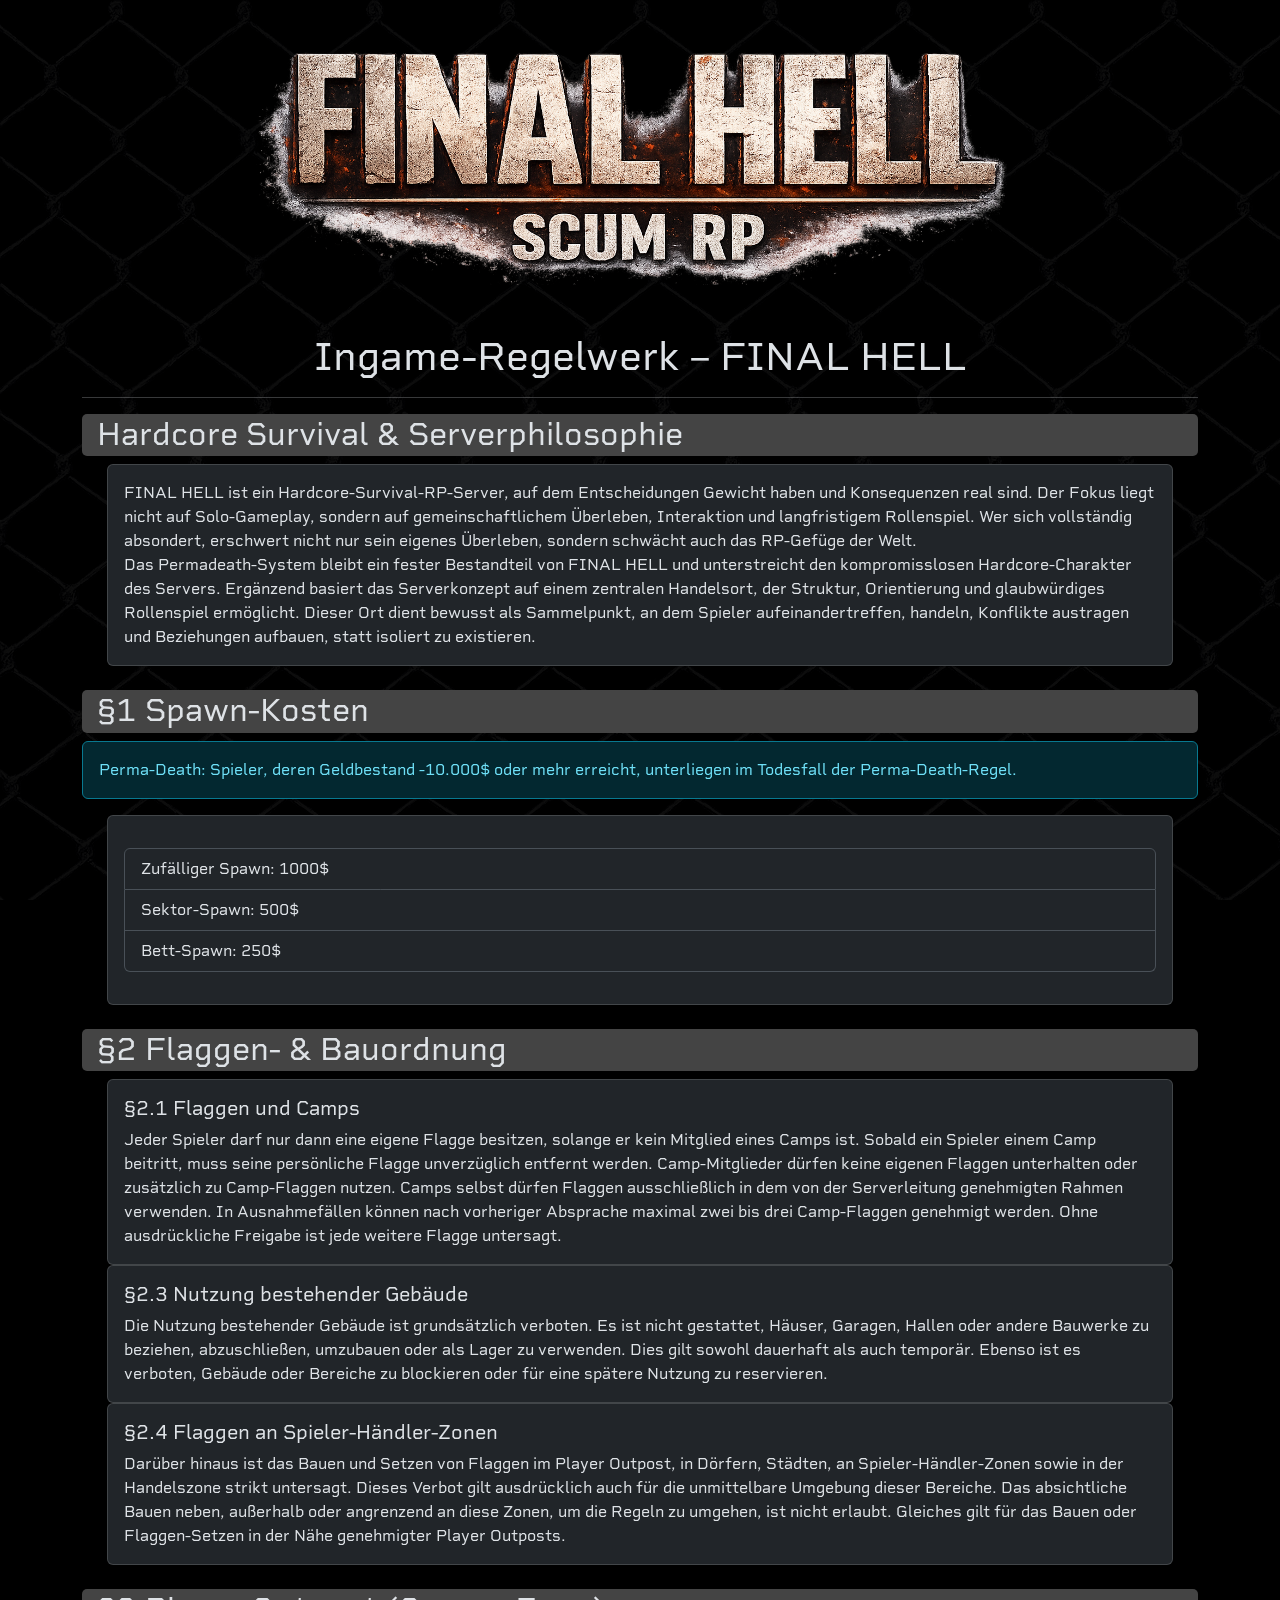
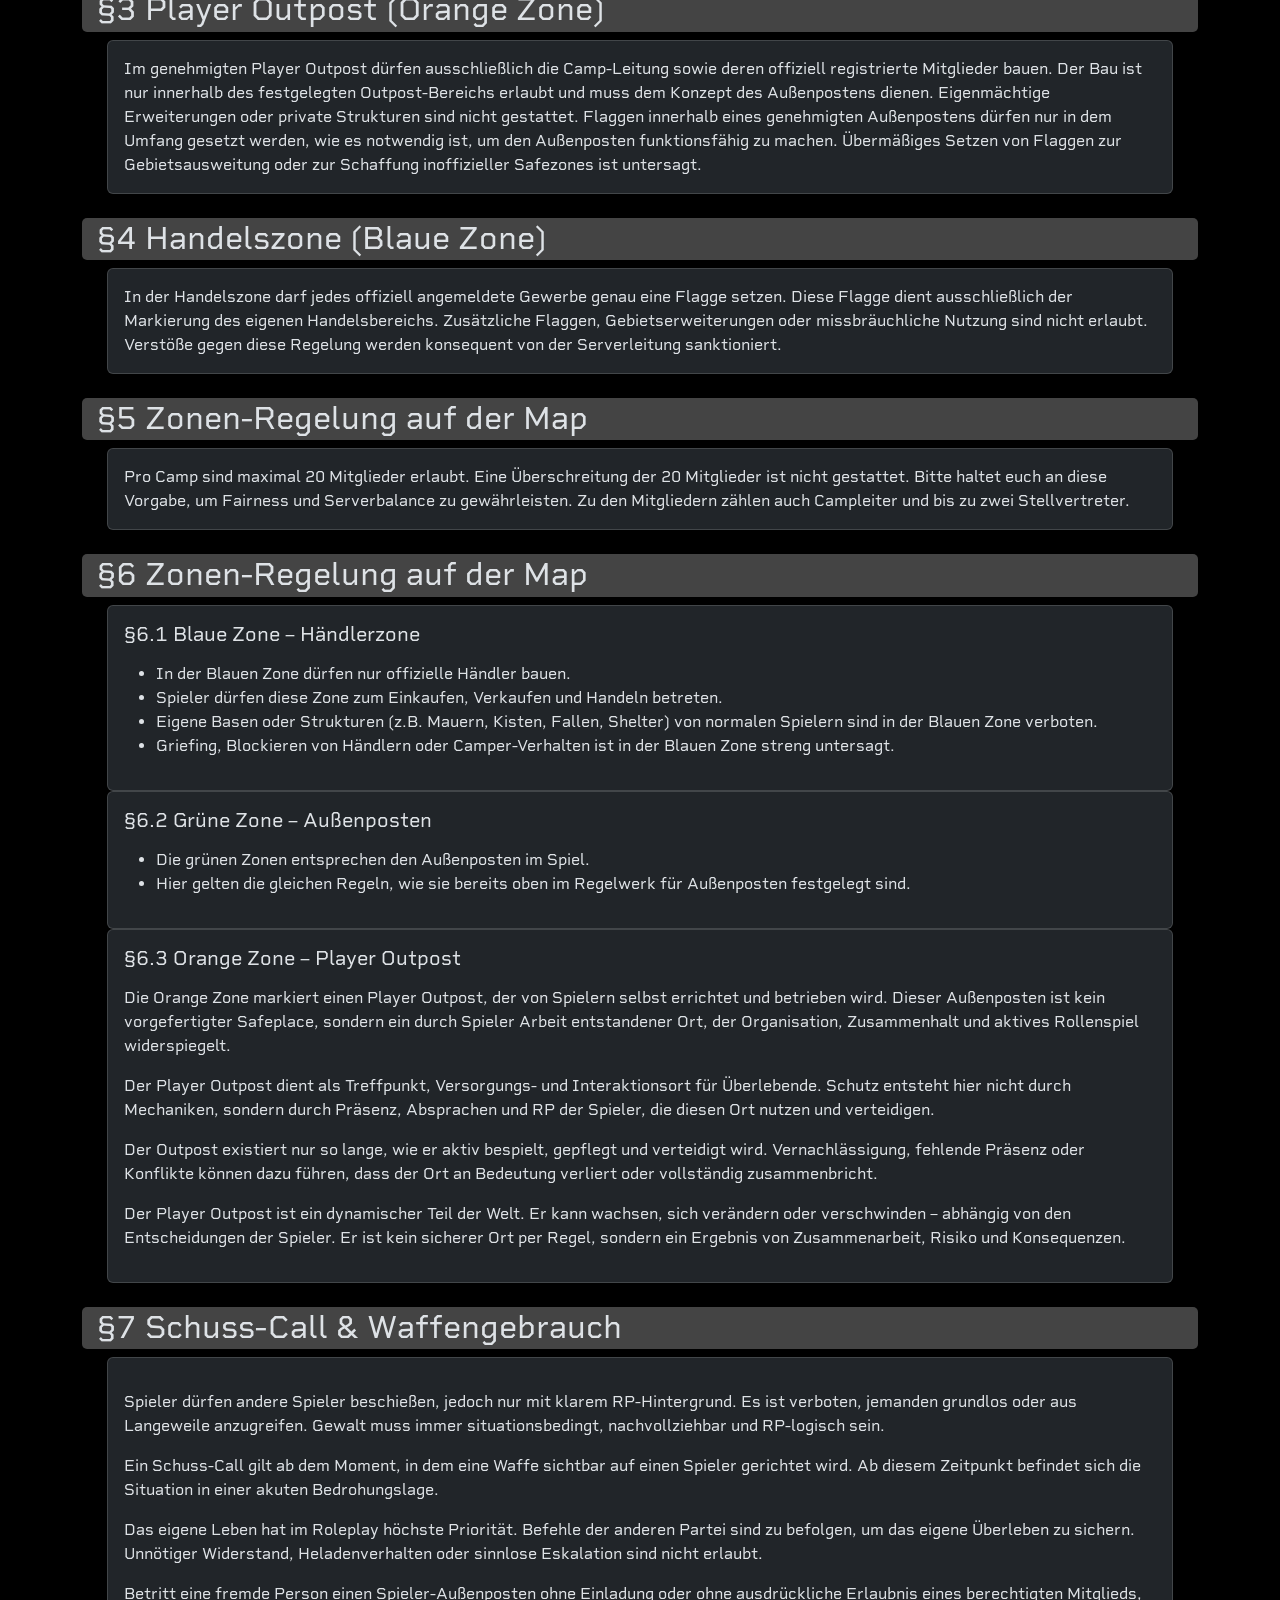
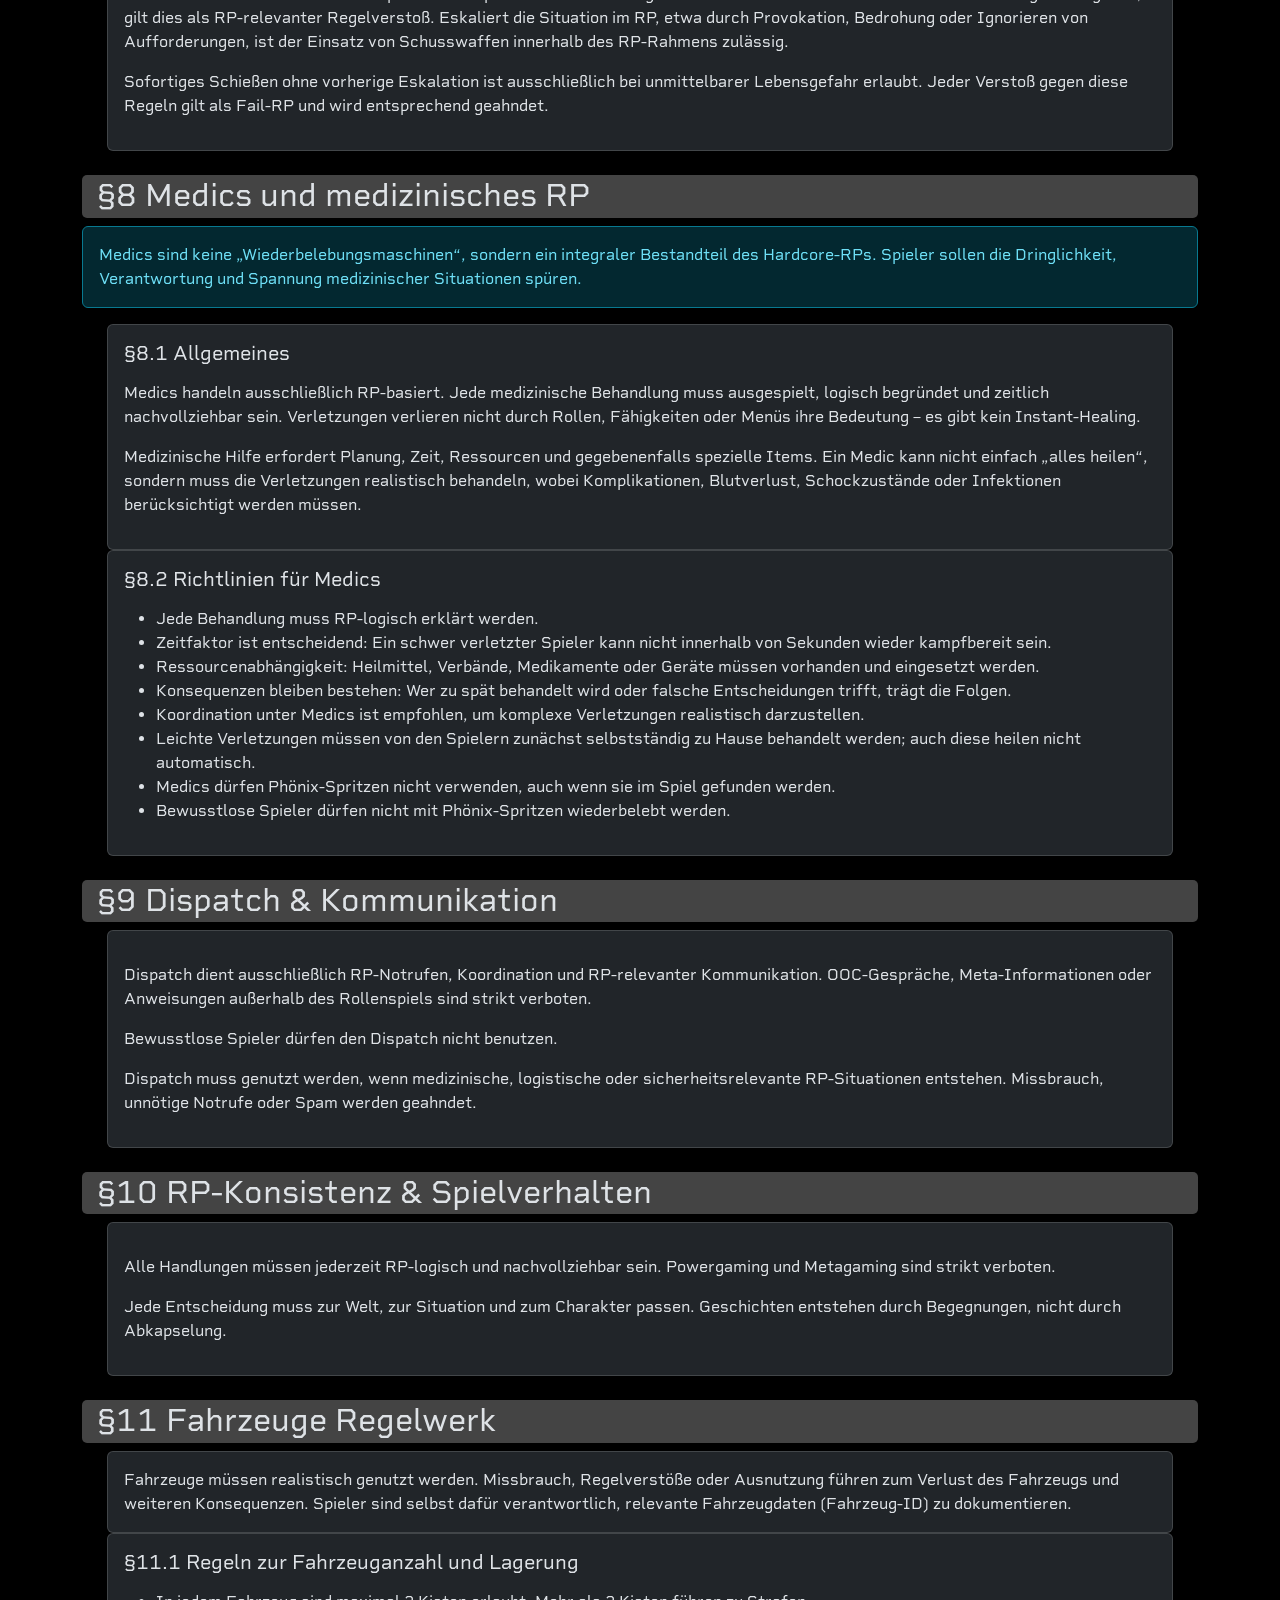
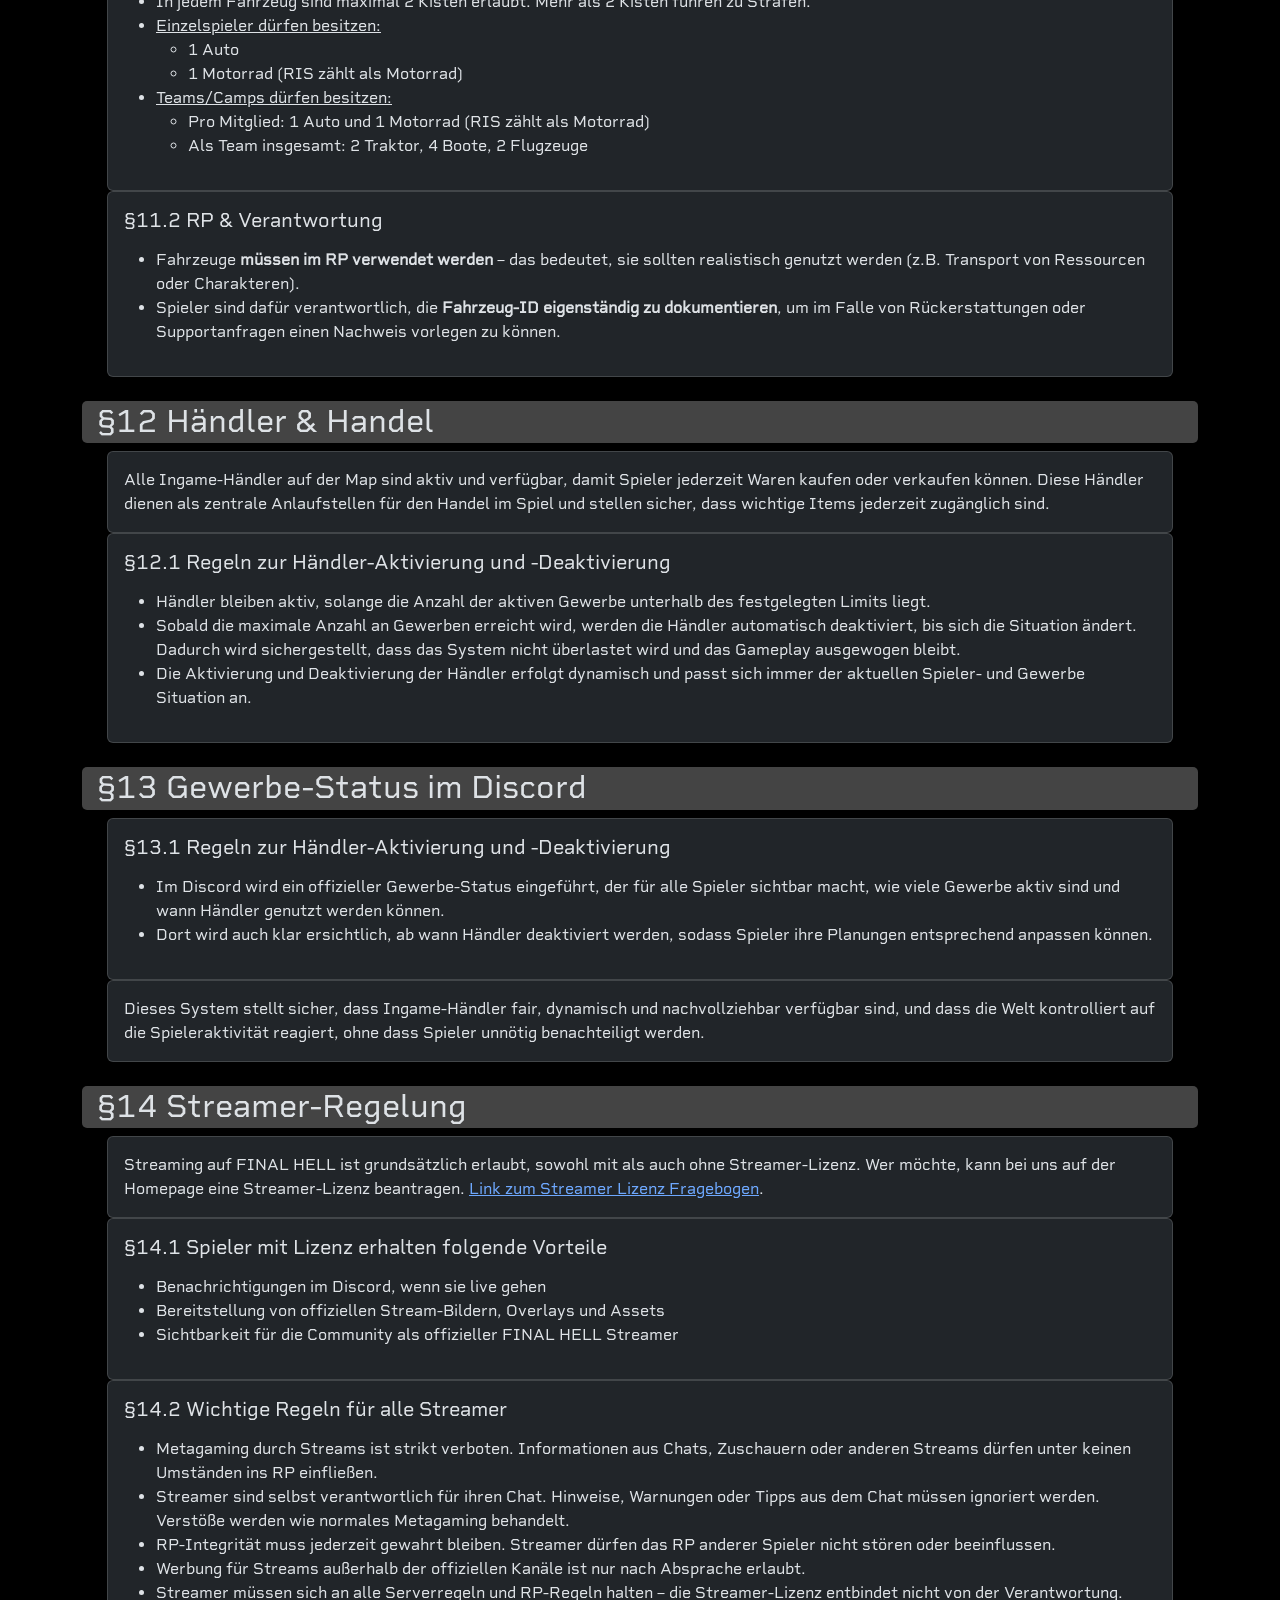
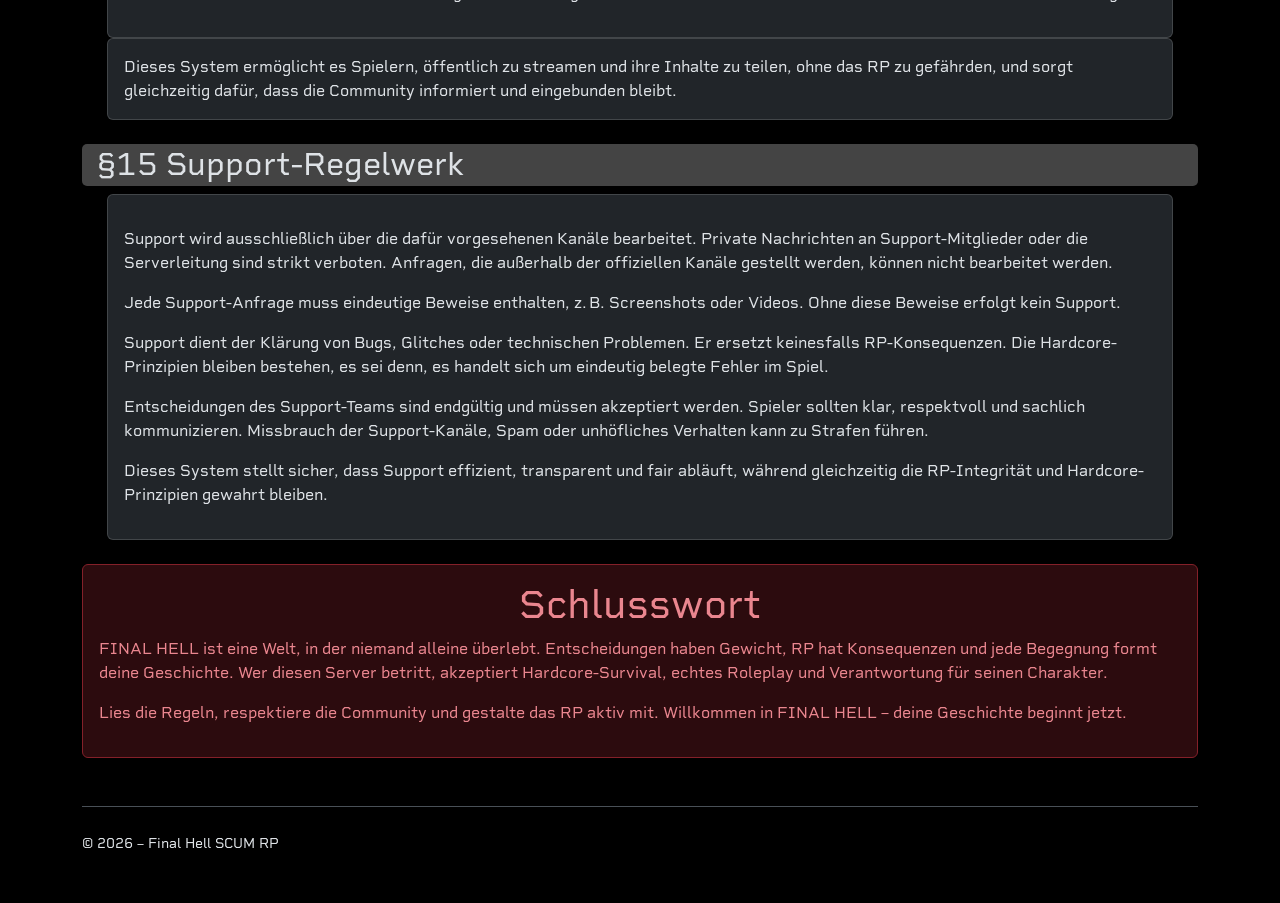
<file: regelwerk/index.html>
<!DOCTYPE html>
<html lang="de" data-bs-theme="dark">
<head>
	<meta charset="UTF-8">
	<meta name="viewport" content="width=device-width, initial-scale=1.0">
	<link rel="icon" type="image/png" href="img/favicon-96x96.png" sizes="96x96" />
	<link rel="icon" type="image/svg+xml" href="img/favicon.svg" />
	<link rel="shortcut icon" href="img/favicon.ico" />
	<link rel="apple-touch-icon" sizes="180x180" href="img/apple-touch-icon.png" />
	<title>Final Hell SCUM RP - Regelwerk</title>

	<!-- Bootstrap CSS -->
	<link href="https://cdn.jsdelivr.net/npm/bootstrap@5.3.3/dist/css/bootstrap.min.css" rel="stylesheet">
	<style>
	
	@font-face {
	  font-family: test;
	  src: url(fonts/fonnts.com-Rigid_Square_Regular.otf);
	}
	
	body {
	  font-family: test;
	  background-color: black;
	}
	
	h2 {
	  background-color: #444;
	  padding: 2px 0 2px 15px;
	  border-radius: 5px;
	}
	
	.card {
	  margin-left: 25px;
	  margin-right: 25px;
	}
	
	.top {
	  animation-name: fade;
	  animation-timing-function: ease-in-out;
	  animation-iteration-count: 1;
	  animation-duration: 1s;
	  animation-direction: top;
	}
	
	body::before {
  content: "";
  position: fixed; /* oder absolute */
  inset: 0;

  background-image: url("img/maschendrahtzaun_optimiert.png");
  background-repeat: repeat; /* für Kachel-Hintergrund */
  background-size: auto;

  opacity: 0.05; /* ← Transparenz hier einstellen */
  pointer-events: none;
  z-index: -1;
}

	@keyframes fade {
	  0% {
		opacity: 0;
	  }
	  25% {
		opacity: 0;
	  }
	  75% {
		opacity: 1;
	  }
	  100% {
		opacity: 1;
	  }
	}
	</style>
</head>

<body class="top">
  <div class="container py-5 background-img">

    <!-- Titel -->
    <header class="mb-5">
      <img src="img/banner.png" class="mx-auto d-block top" style="width: 75%"/>
    </header>

    <!-- Abschnitt 1 -->
    <section class="mb-4">
      <center><h1>Ingame-Regelwerk – FINAL HELL</h1></center>
	  <hr />
	  <h2>Hardcore Survival & Serverphilosophie</h2>
      <div class="card">
        <div class="card-body">
			<p class="card-text">
				FINAL HELL ist ein Hardcore-Survival-RP-Server, auf dem Entscheidungen Gewicht haben und Konsequenzen real sind. Der Fokus liegt nicht auf Solo-Gameplay, sondern auf gemeinschaftlichem Überleben, Interaktion und langfristigem Rollenspiel. Wer sich vollständig absondert, erschwert nicht nur sein eigenes Überleben, sondern schwächt auch das RP-Gefüge der Welt.
				<br />
				Das Permadeath-System bleibt ein fester Bestandteil von FINAL HELL und unterstreicht den kompromisslosen Hardcore-Charakter des Servers. Ergänzend basiert das Serverkonzept auf einem zentralen Handelsort, der Struktur, Orientierung und glaubwürdiges Rollenspiel ermöglicht. Dieser Ort dient bewusst als Sammelpunkt, an dem Spieler aufeinandertreffen, handeln, Konflikte austragen und Beziehungen aufbauen, statt isoliert zu existieren.
			</p>
		</div>
	</div>

    </section>
	
	<section class="mb-4">
      <h2>§1 Spawn-Kosten</h2>
	  <div class="alert alert-info">Perma-Death: Spieler, deren Geldbestand -10.000$ oder mehr erreicht, unterliegen im Todesfall der Perma-Death-Regel.</div>	
	  <div class="card">
        <div class="card-body">
          <p class="card-text">
            <ul class="list-group mb-3">
				<li class="list-group-item">Zufälliger Spawn: 1000$</li>
				<li class="list-group-item">Sektor-Spawn: 500$</li>
				<li class="list-group-item">Bett-Spawn: 250$</li>
			</ul>
          </p>
        </div>
      </div>
	</section>

    <section class="mb-4">
      <h2>§2 Flaggen- & Bauordnung</h2>
	  <div class="card">
        <div class="card-body">
          <h5 class="card-title">§2.1 Flaggen und Camps</h5>
          <p class="card-text">
            Jeder Spieler darf nur dann eine eigene Flagge besitzen, solange er kein Mitglied eines Camps ist. Sobald ein Spieler einem Camp beitritt, muss seine persönliche Flagge unverzüglich entfernt werden. Camp-Mitglieder dürfen keine eigenen Flaggen unterhalten oder zusätzlich zu Camp-Flaggen nutzen. Camps selbst dürfen Flaggen ausschließlich in dem von der Serverleitung genehmigten Rahmen verwenden. In Ausnahmefällen können nach vorheriger Absprache maximal zwei bis drei Camp-Flaggen genehmigt werden. Ohne ausdrückliche Freigabe ist jede weitere Flagge untersagt.
          </p>
        </div>
      </div>
	  
	  <div class="card">
        <div class="card-body">
          <h5 class="card-title">§2.3 Nutzung bestehender Gebäude</h5>
          <p class="card-text">
            Die Nutzung bestehender Gebäude ist grundsätzlich verboten. Es ist nicht gestattet, Häuser, Garagen, Hallen oder andere Bauwerke zu beziehen, abzuschließen, umzubauen oder als Lager zu verwenden. Dies gilt sowohl dauerhaft als auch temporär. Ebenso ist es verboten, Gebäude oder Bereiche zu blockieren oder für eine spätere Nutzung zu reservieren.
          </p>
        </div>
      </div>
	  
	  <div class="card">
        <div class="card-body">
          <h5 class="card-title">§2.4 Flaggen an Spieler-Händler-Zonen</h5>
          <p class="card-text">
            Darüber hinaus ist das Bauen und Setzen von Flaggen im Player Outpost, in Dörfern, Städten, an Spieler-Händler-Zonen sowie in der Handelszone strikt untersagt. Dieses Verbot gilt ausdrücklich auch für die unmittelbare Umgebung dieser Bereiche. Das absichtliche Bauen neben, außerhalb oder angrenzend an diese Zonen, um die Regeln zu umgehen, ist nicht erlaubt. Gleiches gilt für das Bauen oder Flaggen-Setzen in der Nähe genehmigter Player Outposts.
          </p>
        </div>
      </div>
    </section>

	<section class="mb-4">
      <h2>§3 Player Outpost (Orange Zone)</h2>

      <div class="card">
        <div class="card-body">
          <p class="card-text">
            Im genehmigten Player Outpost dürfen ausschließlich die Camp-Leitung sowie deren offiziell registrierte Mitglieder bauen.
			Der Bau ist nur innerhalb des festgelegten Outpost-Bereichs erlaubt und muss dem Konzept des Außenpostens dienen. Eigenmächtige Erweiterungen oder private Strukturen sind nicht gestattet.
			Flaggen innerhalb eines genehmigten Außenpostens dürfen nur in dem Umfang gesetzt werden, wie es notwendig ist, um den Außenposten funktionsfähig zu machen. Übermäßiges Setzen von Flaggen zur Gebietsausweitung oder zur Schaffung inoffizieller Safezones ist untersagt.
          </p>
        </div>
      </div>
	</section>
	
	<section class="mb-4">
      <h2>§4 Handelszone (Blaue Zone)</h2>

      <div class="card">
        <div class="card-body">
          <p class="card-text">
            In der Handelszone darf jedes offiziell angemeldete Gewerbe genau eine Flagge setzen.
			Diese Flagge dient ausschließlich der Markierung des eigenen Handelsbereichs.
			Zusätzliche Flaggen, Gebietserweiterungen oder missbräuchliche Nutzung sind nicht erlaubt.
			Verstöße gegen diese Regelung werden konsequent von der Serverleitung sanktioniert.
          </p>
        </div>
      </div>
	</section>
	
	<section class="mb-4">
      <h2>§5 Zonen-Regelung auf der Map</h2>
	  <div class="card">
        <div class="card-body">
          <p class="card-text">
            Pro Camp sind maximal 20 Mitglieder erlaubt. Eine Überschreitung der 20 Mitglieder ist nicht gestattet. Bitte haltet euch an diese Vorgabe, um Fairness und Serverbalance zu gewährleisten. Zu den Mitgliedern zählen auch Campleiter und bis zu zwei Stellvertreter.
          </p>
        </div>
      </div>
	</section>
	
	<section class="mb-4">
      <h2>§6 Zonen-Regelung auf der Map</h2>

      <div class="card">
        <div class="card-body">
          <h5 class="card-title">§6.1 Blaue Zone – Händlerzone</h5>
          <p class="card-text">
            <ul>
				<li>In der Blauen Zone dürfen nur offizielle Händler bauen.</li>
				<li>Spieler dürfen diese Zone zum Einkaufen, Verkaufen und Handeln betreten.</li>
				<li>Eigene Basen oder Strukturen (z.B. Mauern, Kisten, Fallen, Shelter) von normalen Spielern sind in der Blauen Zone verboten.</li>
				<li>Griefing, Blockieren von Händlern oder Camper-Verhalten ist in der Blauen Zone streng untersagt.</li>
			</ul>
          </p>
        </div>
      </div>
	  
	  <div class="card">
        <div class="card-body">
          <h5 class="card-title">§6.2 Grüne Zone – Außenposten</h5>
          <p class="card-text">
            <ul>
				<li>Die grünen Zonen entsprechen den Außenposten im Spiel.</li>
				<li>Hier gelten die gleichen Regeln, wie sie bereits oben im Regelwerk für Außenposten festgelegt sind.</li>
			</ul>
          </p>
        </div>
      </div>
	  
	  <div class="card">
        <div class="card-body">
          <h5 class="card-title">§6.3 Orange Zone – Player Outpost</h5>
          <p class="card-text">
            <p>
				Die Orange Zone markiert einen Player Outpost, der von Spielern selbst errichtet und betrieben wird. Dieser Außenposten ist kein vorgefertigter Safeplace, sondern ein durch Spieler Arbeit entstandener Ort, der Organisation, Zusammenhalt und aktives Rollenspiel widerspiegelt.
			</p>
			
			<p>
				Der Player Outpost dient als Treffpunkt, Versorgungs- und Interaktionsort für Überlebende. Schutz entsteht hier nicht durch Mechaniken, sondern durch Präsenz, Absprachen und RP der Spieler, die diesen Ort nutzen und verteidigen.
			</p>
			<p>
				Der Outpost existiert nur so lange, wie er aktiv bespielt, gepflegt und verteidigt wird. Vernachlässigung, fehlende Präsenz oder Konflikte können dazu führen, dass der Ort an Bedeutung verliert oder vollständig zusammenbricht.
			</p>
			<p>
				Der Player Outpost ist ein dynamischer Teil der Welt. Er kann wachsen, sich verändern oder verschwinden – abhängig von den Entscheidungen der Spieler. Er ist kein sicherer Ort per Regel, sondern ein Ergebnis von Zusammenarbeit, Risiko und Konsequenzen.
			</p>
		</p>
        </div>
      </div>
	</section>
	
	<section class="mb-4">
      <h2>§7 Schuss-Call & Waffengebrauch</h2>
	  <div class="card">
        <div class="card-body">
          <h5 class="card-title"></h5>
          <p class="card-text">
			<p>
				Spieler dürfen andere Spieler beschießen, jedoch nur mit klarem RP-Hintergrund. Es ist verboten, jemanden grundlos oder aus Langeweile anzugreifen. Gewalt muss immer situationsbedingt, nachvollziehbar und RP-logisch sein.
			</p>
			<p>
				Ein Schuss-Call gilt ab dem Moment, in dem eine Waffe sichtbar auf einen Spieler gerichtet wird. Ab diesem Zeitpunkt befindet sich die Situation in einer akuten Bedrohungslage.
			</p>
			<p>
				Das eigene Leben hat im Roleplay höchste Priorität. Befehle der anderen Partei sind zu befolgen, um das eigene Überleben zu sichern. Unnötiger Widerstand, Heladenverhalten oder sinnlose Eskalation sind nicht erlaubt.
			</p>
			<p>
				Betritt eine fremde Person einen Spieler-Außenposten ohne Einladung oder ohne ausdrückliche Erlaubnis eines berechtigten Mitglieds, gilt dies als RP-relevanter Regelverstoß. Eskaliert die Situation im RP, etwa durch Provokation, Bedrohung oder Ignorieren von Aufforderungen, ist der Einsatz von Schusswaffen innerhalb des RP-Rahmens zulässig.
			</p>
			<p>
				Sofortiges Schießen ohne vorherige Eskalation ist ausschließlich bei unmittelbarer Lebensgefahr erlaubt. Jeder Verstoß gegen diese Regeln gilt als Fail-RP und wird entsprechend geahndet.
			</p>
		  </p>
        </div>
      </div>
	</section>
	
	<section class="mb-4">
      <h2>§8 Medics und medizinisches RP</h2>
	  <div class="alert alert-info">
			Medics sind keine „Wiederbelebungsmaschinen“, sondern ein integraler Bestandteil des Hardcore-RPs. Spieler sollen die Dringlichkeit, Verantwortung und Spannung medizinischer Situationen spüren.
	  </div>
	  
	  <div class="card">
        <div class="card-body">
          <h5 class="card-title">§8.1 Allgemeines</h5>
          <p class="card-text">
			<p>
				Medics handeln ausschließlich RP-basiert. Jede medizinische Behandlung muss ausgespielt, logisch begründet und zeitlich nachvollziehbar sein. Verletzungen verlieren nicht durch Rollen, Fähigkeiten oder Menüs ihre Bedeutung – es gibt kein Instant-Healing.
			</p>
			<p>
				Medizinische Hilfe erfordert Planung, Zeit, Ressourcen und gegebenenfalls spezielle Items. Ein Medic kann nicht einfach „alles heilen“, sondern muss die Verletzungen realistisch behandeln, wobei Komplikationen, Blutverlust, Schockzustände oder Infektionen berücksichtigt werden müssen.
			</p>
		  </p>
        </div>
      </div>
	  
	  <div class="card">
        <div class="card-body">
          <h5 class="card-title">§8.2 Richtlinien für Medics</h5>
          <p class="card-text">
			<ul>
				<li>Jede Behandlung muss RP-logisch erklärt werden.</li>
				<li>Zeitfaktor ist entscheidend: Ein schwer verletzter Spieler kann nicht innerhalb von Sekunden wieder kampfbereit sein.
				</li>
				<li>Ressourcenabhängigkeit: Heilmittel, Verbände, Medikamente oder Geräte müssen vorhanden und eingesetzt werden.
				</li>
				<li>Konsequenzen bleiben bestehen: Wer zu spät behandelt wird oder falsche Entscheidungen trifft, trägt die Folgen.
				</li>
				<li>Koordination unter Medics ist empfohlen, um komplexe Verletzungen realistisch darzustellen.
				</li>
				<li>Leichte Verletzungen müssen von den Spielern zunächst selbstständig zu Hause behandelt werden; auch diese heilen nicht automatisch.
				</li>
				<li>Medics dürfen Phönix-Spritzen nicht verwenden, auch wenn sie im Spiel gefunden werden.
				</li>
				<li>Bewusstlose Spieler dürfen nicht mit Phönix-Spritzen wiederbelebt werden.
				</li>
			</ul>
		  </p>
        </div>
      </div>
	</section>
	
	<section class="mb-4">
      <h2>§9 Dispatch & Kommunikation</h2>
      <div class="card">
        <div class="card-body">
          <p class="card-text">
            <p>Dispatch dient ausschließlich RP-Notrufen, Koordination und RP-relevanter Kommunikation. OOC-Gespräche, Meta-Informationen oder Anweisungen außerhalb des Rollenspiels sind strikt verboten.</p>
			<p>Bewusstlose Spieler dürfen den Dispatch nicht benutzen.</p>
			<p>Dispatch muss genutzt werden, wenn medizinische, logistische oder sicherheitsrelevante RP-Situationen entstehen. Missbrauch, unnötige Notrufe oder Spam werden geahndet.</p>
          </p>
        </div>
      </div>
	</section>
	
	<section class="mb-4">
      <h2>§10 RP-Konsistenz & Spielverhalten</h2>
      <div class="card">
        <div class="card-body">
          <p class="card-text">
            <p>Alle Handlungen müssen jederzeit RP-logisch und nachvollziehbar sein. Powergaming und Metagaming sind strikt verboten.</p>
			<p>Jede Entscheidung muss zur Welt, zur Situation und zum Charakter passen. Geschichten entstehen durch Begegnungen, nicht durch Abkapselung.</p>
          </p>
        </div>
      </div>
	</section>

	<section class="mb-4">
      <h2>§11 Fahrzeuge Regelwerk</h2>
      <div class="card">
        <div class="card-body">
          <p class="card-text">
            Fahrzeuge müssen realistisch genutzt werden. Missbrauch, Regelverstöße oder Ausnutzung führen zum Verlust des Fahrzeugs und weiteren Konsequenzen. Spieler sind selbst dafür verantwortlich, relevante Fahrzeugdaten (Fahrzeug-ID) zu dokumentieren.
          </p>
        </div>
      </div>
	  
	  <div class="card">
        <div class="card-body">
          <h5 class="card-title">§11.1 Regeln zur Fahrzeuganzahl und Lagerung</h5>
          <p class="card-text">
			<ul>
				<li>In jedem Fahrzeug sind maximal 2 Kisten erlaubt. Mehr als 2 Kisten führen zu Strafen.</li>
				<li><u>Einzelspieler dürfen besitzen:</u></li>
				<ul>
					<li>1 Auto</li>
					<li>1 Motorrad (RIS zählt als Motorrad)</li>
				</ul>
				<li><u>Teams/Camps dürfen besitzen:</u></li>
				<ul>
					<li>Pro Mitglied: 1 Auto und 1 Motorrad (RIS zählt als Motorrad)</li>
					<li>Als Team insgesamt: 2 Traktor, 4 Boote, 2 Flugzeuge</li>
				</ul>
			</ul>
		  </p>
        </div>
      </div>
	  
	  <div class="card">
        <div class="card-body">
          <h5 class="card-title">§11.2 RP & Verantwortung</h5>
          <p class="card-text">
			<ul>
				<li>Fahrzeuge <strong>müssen im RP verwendet werden</strong> – das bedeutet, sie sollten realistisch genutzt werden (z.B. Transport von Ressourcen oder Charakteren).</li>
				<li>Spieler sind dafür verantwortlich, die <strong>Fahrzeug-ID eigenständig zu dokumentieren</strong>, um im Falle von Rückerstattungen oder Supportanfragen einen Nachweis vorlegen zu können.
				</li>
			</ul>
		  </p>
        </div>
      </div>
	</section>
	
	<section class="mb-4">
      <h2>§12 Händler & Handel</h2>
      <div class="card">
        <div class="card-body">
          <p class="card-text">
            Alle Ingame-Händler auf der Map sind aktiv und verfügbar, damit Spieler jederzeit Waren kaufen oder verkaufen können. Diese Händler dienen als zentrale Anlaufstellen für den Handel im Spiel und stellen sicher, dass wichtige Items jederzeit zugänglich sind.
          </p>
        </div>
      </div>
	  
	  <div class="card">
        <div class="card-body">
          <h5 class="card-title">§12.1 Regeln zur Händler-Aktivierung und -Deaktivierung</h5>
          <p class="card-text">
			<ul>
				<li>Händler bleiben aktiv, solange die Anzahl der aktiven Gewerbe unterhalb des festgelegten Limits liegt.</li>
				<li>Sobald die maximale Anzahl an Gewerben erreicht wird, werden die Händler automatisch deaktiviert, bis sich die Situation ändert. Dadurch wird sichergestellt, dass das System nicht überlastet wird und das Gameplay ausgewogen bleibt.</li>
				<li>Die Aktivierung und Deaktivierung der Händler erfolgt dynamisch und passt sich immer der aktuellen Spieler- und Gewerbe Situation an.</li>
			</ul>
		  </p>
        </div>
      </div>
	</section>
	
	<section class="mb-4">
      <h2>§13 Gewerbe-Status im Discord</h2>
	  <div class="card">
        <div class="card-body">
          <h5 class="card-title">§13.1 Regeln zur Händler-Aktivierung und -Deaktivierung</h5>
          <p class="card-text">
			<ul>
				<li>Im Discord wird ein offizieller Gewerbe-Status eingeführt, der für alle Spieler sichtbar macht, wie viele Gewerbe aktiv sind und wann Händler genutzt werden können.</li>
				<li>Dort wird auch klar ersichtlich, ab wann Händler deaktiviert werden, sodass Spieler ihre Planungen entsprechend anpassen können.</li>
			</ul>
		  </p>
        </div>
      </div>
	  
      <div class="card">
        <div class="card-body">
          <p class="card-text">
            Dieses System stellt sicher, dass Ingame-Händler fair, dynamisch und nachvollziehbar verfügbar sind, und dass die Welt kontrolliert auf die Spieleraktivität reagiert, ohne dass Spieler unnötig benachteiligt werden.
          </p>
        </div>
      </div>
	</section>
	
	<section class="mb-4">
      <h2>§14 Streamer-Regelung</h2>
      <div class="card">
        <div class="card-body">
          <p class="card-text">
            Streaming auf FINAL HELL ist grundsätzlich erlaubt, sowohl mit als auch ohne Streamer-Lizenz. Wer möchte, kann bei uns auf der Homepage eine Streamer-Lizenz beantragen. <a href="https://sites.google.com/view/finalhellrp/social-media?authuser=0" target="_blank">Link zum Streamer Lizenz Fragebogen</a>.
          </p>
        </div>
      </div>
	  
	  <div class="card">
        <div class="card-body">
          <h5 class="card-title">§14.1 Spieler mit Lizenz erhalten folgende Vorteile</h5>
          <p class="card-text">
			<ul>
				<li>Benachrichtigungen im Discord, wenn sie live gehen</li>
				<li>Bereitstellung von offiziellen Stream-Bildern, Overlays und Assets</li>
				<li>Sichtbarkeit für die Community als offizieller FINAL HELL Streamer</li>
			</ul>
		  </p>
        </div>
      </div>
	  
	  <div class="card">
        <div class="card-body">
          <h5 class="card-title">§14.2 Wichtige Regeln für alle Streamer</h5>
          <p class="card-text">
			<ul>
				<li>Metagaming durch Streams ist strikt verboten. Informationen aus Chats, Zuschauern oder anderen Streams dürfen unter keinen Umständen ins RP einfließen.</li>
				<li>Streamer sind selbst verantwortlich für ihren Chat. Hinweise, Warnungen oder Tipps aus dem Chat müssen ignoriert werden. Verstöße werden wie normales Metagaming behandelt.</li>
				<li>RP-Integrität muss jederzeit gewahrt bleiben. Streamer dürfen das RP anderer Spieler nicht stören oder beeinflussen.</li>
				<li>Werbung für Streams außerhalb der offiziellen Kanäle ist nur nach Absprache erlaubt.</li>
				<li>Streamer müssen sich an alle Serverregeln und RP-Regeln halten – die Streamer-Lizenz entbindet nicht von der Verantwortung.</li>
			</ul>
		  </p>
        </div>
      </div>
	  
	  <div class="card">
        <div class="card-body">
          <p class="card-text">
            Dieses System ermöglicht es Spielern, öffentlich zu streamen und ihre Inhalte zu teilen, ohne das RP zu gefährden, und sorgt gleichzeitig dafür, dass die Community informiert und eingebunden bleibt.
          </p>
        </div>
      </div>
	</section>
	
	<section class="mb-4">
      <h2>§15 Support-Regelwerk</h2>
      <div class="card">
        <div class="card-body">
          <p class="card-text">
            <p>Support wird ausschließlich über die dafür vorgesehenen Kanäle bearbeitet. Private Nachrichten an Support-Mitglieder oder die Serverleitung sind strikt verboten. Anfragen, die außerhalb der offiziellen Kanäle gestellt werden, können nicht bearbeitet werden.</p>
            <p>Jede Support-Anfrage muss eindeutige Beweise enthalten, z. B. Screenshots oder Videos. Ohne diese Beweise erfolgt kein Support.</p>
            <p>Support dient der Klärung von Bugs, Glitches oder technischen Problemen. Er ersetzt keinesfalls RP-Konsequenzen. Die Hardcore-Prinzipien bleiben bestehen, es sei denn, es handelt sich um eindeutig belegte Fehler im Spiel.</p>
            <p>Entscheidungen des Support-Teams sind endgültig und müssen akzeptiert werden. Spieler sollten klar, respektvoll und sachlich kommunizieren. Missbrauch der Support-Kanäle, Spam oder unhöfliches Verhalten kann zu Strafen führen.</p>
            <p>Dieses System stellt sicher, dass Support effizient, transparent und fair abläuft, während gleichzeitig die RP-Integrität und Hardcore-Prinzipien gewahrt bleiben.</p>
          </p>
        </div>
      </div>
	</section>
	
	<section class="alert alert-danger">
		<center><h1>Schlusswort</h1></center>
		<p>FINAL HELL ist eine Welt, in der niemand alleine überlebt. Entscheidungen haben Gewicht, RP hat Konsequenzen und jede Begegnung formt deine Geschichte. Wer diesen Server betritt, akzeptiert Hardcore-Survival, echtes Roleplay und Verantwortung für seinen Charakter.</p>
		<p>Lies die Regeln, respektiere die Community und gestalte das RP aktiv mit.
		Willkommen in FINAL HELL – deine Geschichte beginnt jetzt.</p>
	</section>

    <!-- Footer -->
    <footer class="mt-5 pt-4 border-top">
      <small>© 2026 – Final Hell SCUM RP</small>
    </footer>

  </div>

  <!-- Bootstrap JS -->
  <script src="https://cdn.jsdelivr.net/npm/bootstrap@5.3.3/dist/js/bootstrap.bundle.min.js"></script>

</body>
</html>
</file>
